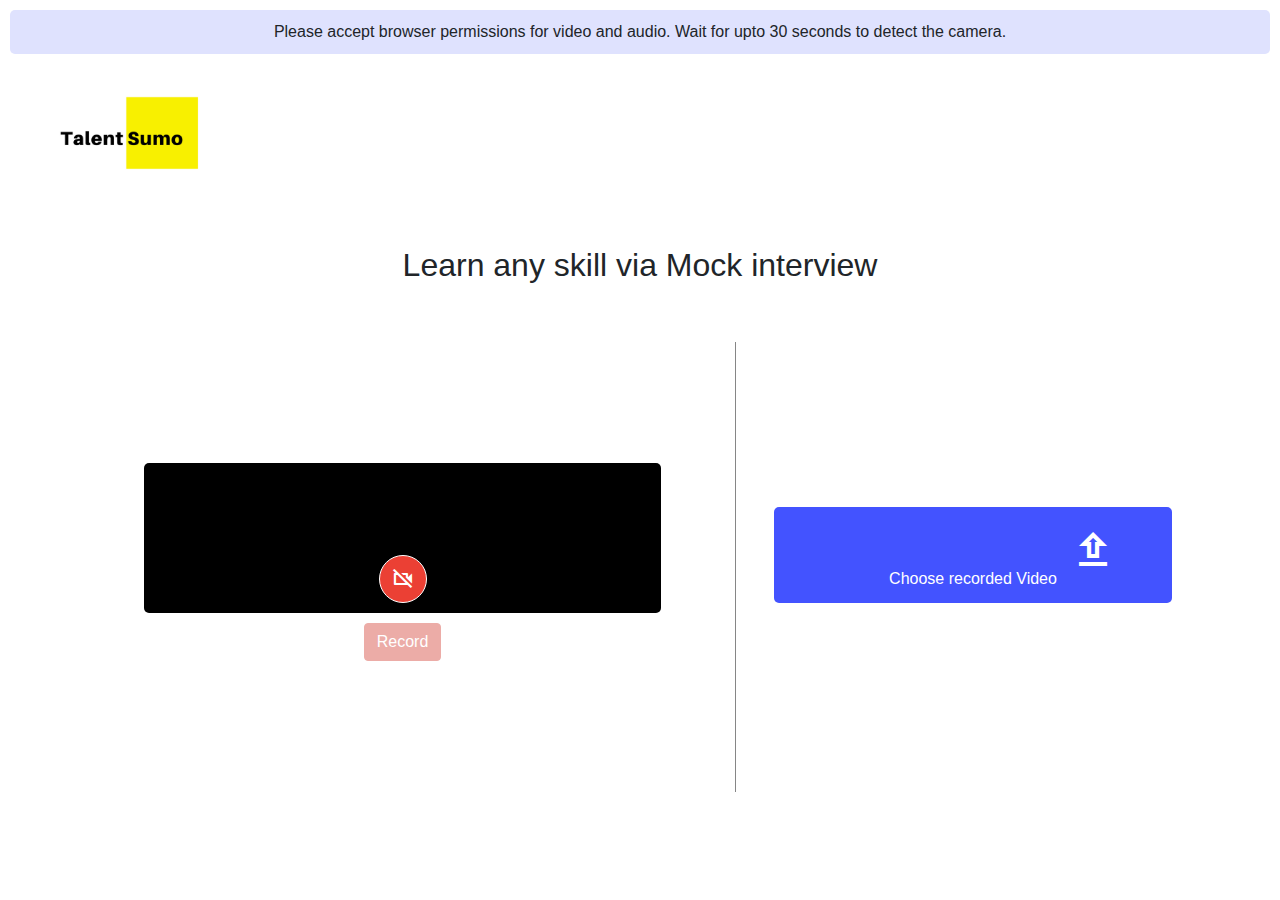
<file: index.html>
<!doctype html>
<html lang="en">
<head>
    <!-- Required meta tags -->
    <meta charset="utf-8">
    <meta name="viewport" content="width=device-width, initial-scale=1, shrink-to-fit=no">

    <!-- Bootstrap CSS -->
    <link rel="stylesheet" href="https://cdn.jsdelivr.net/npm/bootstrap@4.0.0/dist/css/bootstrap.min.css" integrity="sha384-Gn5384xqQ1aoWXA+058RXPxPg6fy4IWvTNh0E263XmFcJlSAwiGgFAW/dAiS6JXm" crossorigin="anonymous">
    
    <!-- Custom CSS -->
    <link rel="stylesheet" href="style.css">

    <!-- Google icon -->
    <link href="https://fonts.googleapis.com/css?family=Material+Icons|Material+Icons+Outlined|Material+Icons+Two+Tone|Material+Icons+Round|Material+Icons+Sharp" rel="stylesheet">

    <title>Talent Sumo</title>
</head>
<body>

    <!-- counter Modal Starts-->
    <div class="modal" id="counter" role="dialog" aria-labelledby="myModalLabel" aria-hidden="true">
		<div class="modal-dialog counterdialog">
			<div class="modal-content countercontent">
				<!-- Modal footer -->
				<div class="footer">
					<h1>
						1
					</h1>
				</div>
			</div>
		</div>
	</div>
    <!-- counter Modal Ends-->
    <!-- Note -->
    <blockquote class="blockquote text-center">
        <p class="mb-0">Please accept browser permissions for video and audio. Wait for upto 30 seconds to detect the camera.       </p>
    </blockquote>
    <!-- Note end -->
    <!-- Just an image -->
    <nav class="navbar navbar-light bg-light">
        <a class="navbar-brand" href="#">
            <img src="Image/Mask group.png" height="100" alt="">
        </a>
    </nav>
    <!-- nav image end -->
    <div class="container heading">
        <div class="row">
            <div class="col-lg-12">
                <h2>Learn any skill via Mock interview</h2>
            </div>
        </div>
    </div>

    <div id="myModal" class="modal fade">
        <div class="modal-dialog">
            <div class="modal-content">
                <div class="modal-header">
                    <h5 class="modal-title">Instructions: </h5>
                    <button type="button" class="close" data-dismiss="modal">&times;</button>
                </div>
                <div class="modal-body">
                    <ul class="list-group list-group-flush">
                        <li class="list-group-item">Please make sure you are in the center of the camera. </li>
                        <li class="list-group-item">Make sure you have good lighting.</li>
                        <li class="list-group-item">Use Professional dress when recording.</li>
                        <li class="list-group-item">Avoid glaze and light directly to the recording camera.</li>
                        <li class="list-group-item">Not ready for video yet? Toggle video off to record responses as audio.</li>
                        <li class="list-group-item">You will have a preview of the video before you finalize.</li>
                        <li class="list-group-item">Limit your answers to two minutes, timer will guide you. &#9202;&#65039;</li>
                        <li class="list-group-item">And lastly smile more, smile often. Good luck! &#128522;</li>
                    </ul>
                </div>
            </div>
        </div>
    </div>

    <div class="container">
    <div class="progressbar">
        <section class="progress-area"></section>
        <section class="uploaded-area"></section>
    </div>
    <div class="container-fluid copyandprocess">
        <div class="row">
            <div class="col-lg-7">
                <div class="showurl">
                    <div class="urlcopy">
                        <input type="text" value="https://storage.googleapis.com/tal_interview_app_videos/video_282101918.mp4" id="myInput">
                        <button id="copytext" onmouseout="outFunc()">
                        <span class="material-icons-outlined">
                        content_copy
                        </span>
                        </button>
                    </div>
                    </div>
                <div class="col-lg-12 copycontent">
                    <p>You can copy the URL of the video and close the page. Waiting for Video processing is optional.</p>
                </div>
            </div>
            <div class="col-lg-5">
                <div class="processing">
                    <p>processing</p>
                    <video src=""></video>
                </div>
            </div>
        </div>
    </div>
    <div class="processedvideobtn">
        <div class="processedvideo">
            <a href="videopreview.html" target="_blank">
            <button type="button" class="btn btn-primary">View processed video</button>
            </a>
        </div>
    </div>
</div>
    <div class="container recordandupload">
        <div class="row align-items-center ">
            <div class="col-lg-12 d-lg-none mobilerecoder">
                
                
                
                <div class="mainmobilerecorder">
                    <form>
                        <div class="form-group">
                            <form action="#" id="myform" enctype="multipart/form-data">
                                <label for="capture" id="mobilebtn">
                                    <div class="container-fluid choosefile">
                                        <div class="col-lg-12">
                                            <span class="material-icons-outlined">
                                                videocam
                                            </span>
                                        </div>
                                        <div class="col-lg-12">
                                            Record Video
                                        </div>
                                    </div>
                                </label>
                                <input type="file" class="form-control-file" id="capture" accept="video/mp4,video/x-m4v,video/*" capture/>
                            </form>
                        </div>
                    </form>
                </div>
                <div class="mobilepreview">
                    <div class="mobileaudio">
                        <audio src="" id="audio" controls></audio>
                    </div>
                    <div class="mobilevideo">
                        <video src="" id="video" controls></video>
                    </div>
                    <div class="mobilebtn">
                        <div class="container-fluid mobilebtnalign">
                            <div class="">
                                <button class="btn btn-primary mobileupload">Upload</button><br>
                                <button class="btn btn-primary retakebtn">Retake</button>
                            </div>
                        </div>
                    </div>
                </div>
            </div>
            <div class="col-lg-7 d-none d-lg-block" id="mainrecord">
                <div class="mediastream">
                    <h4>Media Stream Constraints options</h4>
                    <p>
                        Echo cancellation: <input type="checkbox" id="echoCancellation" />
                    </p>
                </div>
                <div class="errorMsg">
                    <span id="errorMsg"></span>
                </div>
                

                <div class="desktoprecorder">
                    <div class="container-fluid">
                        <div class="col-lg-12 desktopvideo">
                            <video class="gum" id="gum" playsinline autoplay muted></video>
                            <video id="recorded" playsinline loop></video>
                            <button id="start" class="startvid" id="start">
                                <span class="material-icons-outlined" id="camicon">
                                    videocam_off
                                </span>
                            </button>
                            
                        </div>
                        <div class="col-lg-12 desktoprecordbtn">
                            <button type="button" class="btn btn-primary" id="record" disabled>Record</button>
                        </div>
                        <div class="secondscreen">
                            <div class="col-lg-12 retake">
                                <button class="btn btn-primary retakebtn">Retake</button>
                                <button class="playbtn" id="play" disabled>
                                    <span class="material-icons-outlined">
                                        play_arrow
                                    </span>
                                </button>
                                <button class="btn btn-primary uploadbtn" id="download" disabled>Upload</button>
                            </div>
                        </div>
                    </div>
                </div>
            </div>
            <div class="col-lg-5 uploadsection">
                <div class="progressbar">
                    progressbar
                </div>
                <div class="container-fluid copyandprocess">
                    <div class="row">
                        <div class="col-lg-7">
                            <div class="showurl">
                                <div class="urlcopy">
                                    <input type="text" value="https://storage.googleapis.com/tal_interview_app_videos/video_282101918.mp4" id="myInput">
                                    <button id="copytext">
                                    <span class="material-icons-outlined">
                                    content_copy
                                    </span>
                                    </button>
                                </div>
                            </div>
                            <div class="col-lg-12 copycontent">
                                <p>You can copy the URL of the video and close the page. Waiting for Video processing is optional.</p>
                            </div>
                        </div>
                        <div class="col-lg-5">
                            <div class="processing">
                                <p>processing</p>
                                <video src=""></video>
                            </div>
                        </div>
                    </div>
                </div>
                <div class="processedvideobtn">
                    <div class="processedvideo">
                        <button type="button" class="btn btn-primary">View processed video</button>
                    </div>
                </div>
                <div class="fileupload">
                    <div class="container-fuild">
                        <div class="col-lg-12">
                            <form action="" id="uploadform">
                                <div class="form-group">
                                    <label for="upload" id="upload-btn">
                                        <div class="container-fluid choosefile">
                                            <div class="col-lg-12">
                                                <span class="material-icons-outlined">
                                                    file_upload
                                                </span>
                                            </div>
                                            <div class="col-lg-12">
                                                Choose recorded Video
                                            </div>
                                        </div>
                                    </label>
                                    <input type="file" name="upload" id="upload" class="form-control-file file-input">
                                </div>
                            </form>
                        </div>
                    </div>
                </div>
            </div>
        </div>
    </div>
    <!-- Optional JavaScript -->
    <!-- jQuery first, then Popper.js, then Bootstrap JS -->
    <script src="https://code.jquery.com/jquery-3.2.1.slim.min.js" integrity="sha384-KJ3o2DKtIkvYIK3UENzmM7KCkRr/rE9/Qpg6aAZGJwFDMVNA/GpGFF93hXpG5KkN" crossorigin="anonymous"></script>
    <script src="https://cdn.jsdelivr.net/npm/popper.js@1.12.9/dist/umd/popper.min.js" integrity="sha384-ApNbgh9B+Y1QKtv3Rn7W3mgPxhU9K/ScQsAP7hUibX39j7fakFPskvXusvfa0b4Q" crossorigin="anonymous"></script>
    <script src="https://cdn.jsdelivr.net/npm/bootstrap@4.0.0/dist/js/bootstrap.min.js" integrity="sha384-JZR6Spejh4U02d8jOt6vLEHfe/JQGiRRSQQxSfFWpi1MquVdAyjUar5+76PVCmYl" crossorigin="anonymous"></script>
    <script src="script.js"></script>
</body>
</html>
</file>
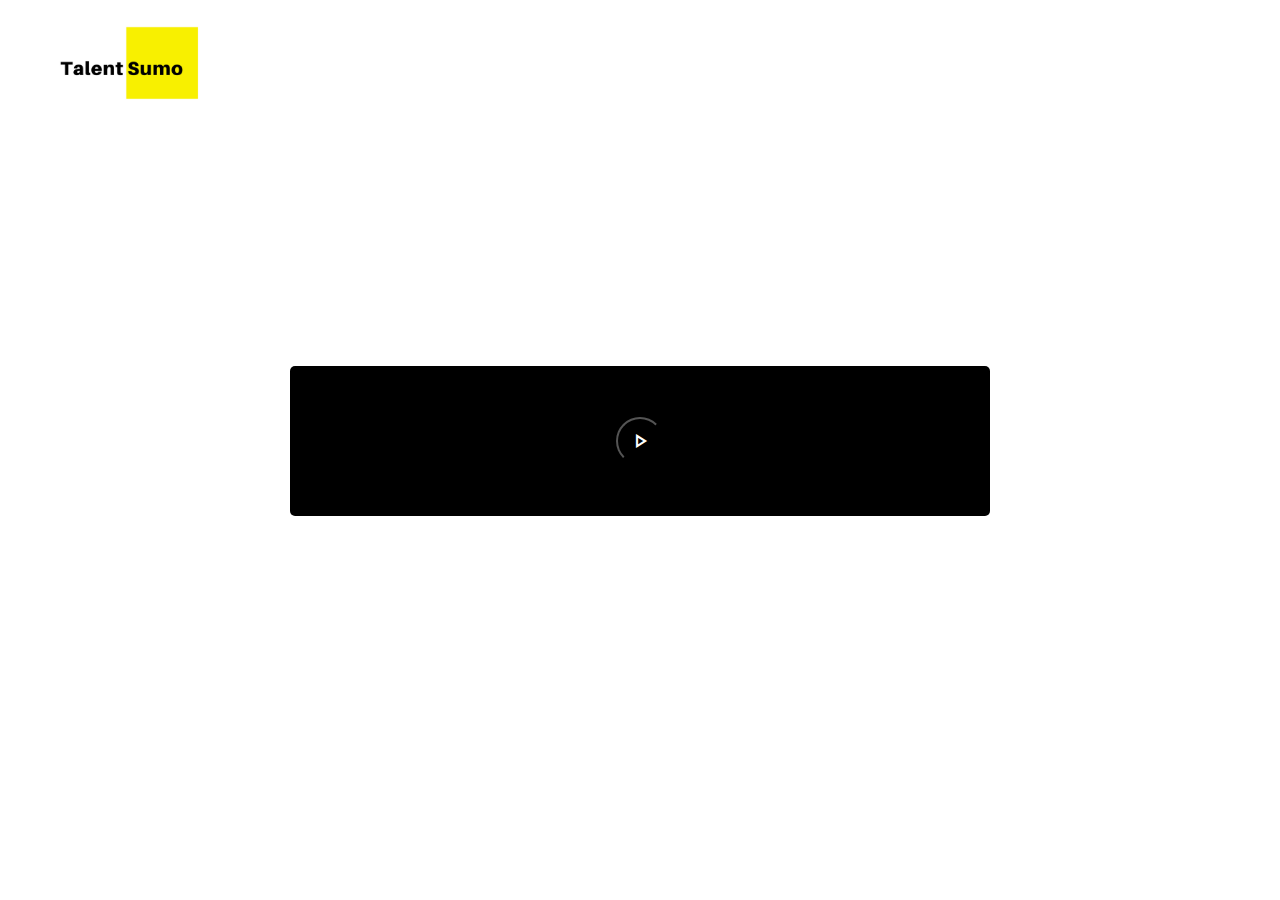
<file: videopreview.html>
<!doctype html>
<html lang="en">
<head>
    <!-- Required meta tags -->
    <meta charset="utf-8">
    <meta name="viewport" content="width=device-width, initial-scale=1, shrink-to-fit=no">

    <!-- Bootstrap CSS -->
    <link rel="stylesheet" href="https://cdn.jsdelivr.net/npm/bootstrap@4.0.0/dist/css/bootstrap.min.css" integrity="sha384-Gn5384xqQ1aoWXA+058RXPxPg6fy4IWvTNh0E263XmFcJlSAwiGgFAW/dAiS6JXm" crossorigin="anonymous">
    
    <!-- Custom CSS -->
    <link rel="stylesheet" href="style.css">

    <!-- Google icon -->
    <link href="https://fonts.googleapis.com/css?family=Material+Icons|Material+Icons+Outlined|Material+Icons+Two+Tone|Material+Icons+Round|Material+Icons+Sharp" rel="stylesheet">

    <title>Talent Sumo</title>
</head>
<body>
    <!-- Just an image -->
    <nav class="navbar navbar-light bg-light">
        <a class="navbar-brand" href="#">
            <img src="Image/Mask group.png" height="100" alt="">
        </a>
    </nav>
    <!-- nav image end -->
    <div class="container">
        <div class="row ">
            <div class="col-12 videopage">
                
                    <div class="previewvideo">
                        <video src=""></video>
                        <button>
                            <span class="material-icons-outlined">
                                play_arrow
                            </span>
                        </button>
                    </div>
                
            </div>
        </div>
    </div>
    <!-- Optional JavaScript -->
    <!-- jQuery first, then Popper.js, then Bootstrap JS -->
    <script src="https://code.jquery.com/jquery-3.2.1.slim.min.js" integrity="sha384-KJ3o2DKtIkvYIK3UENzmM7KCkRr/rE9/Qpg6aAZGJwFDMVNA/GpGFF93hXpG5KkN" crossorigin="anonymous"></script>
    <script src="https://cdn.jsdelivr.net/npm/popper.js@1.12.9/dist/umd/popper.min.js" integrity="sha384-ApNbgh9B+Y1QKtv3Rn7W3mgPxhU9K/ScQsAP7hUibX39j7fakFPskvXusvfa0b4Q" crossorigin="anonymous"></script>
    <script src="https://cdn.jsdelivr.net/npm/bootstrap@4.0.0/dist/js/bootstrap.min.js" integrity="sha384-JZR6Spejh4U02d8jOt6vLEHfe/JQGiRRSQQxSfFWpi1MquVdAyjUar5+76PVCmYl" crossorigin="anonymous"></script>
    <script src="script.js"></script>
</body>
</html>
</file>
<file: style.css>
/* nointernet page */ 
.img img{
    width: 20%;
    margin: auto;
}
.img{
    display: flex;
    justify-content: center;
    align-items: center;
}
.copy{
    text-align: center;
}
.nointernet{
    height: 80vh;
    display: flex;
    justify-content: center;
    align-items: center;
}
.videopage{
    display: flex;
    justify-content: center;
    align-items: center;
    height: 70vh;
}
.previewvideo{
    width: 70%;
    display: flex;
    justify-content: center;
    align-items: center;
}
.previewvideo button{
    position: absolute;
    display: flex;
    justify-content: center;
    align-items: center;
    width: 3rem;
    height: 3rem;
    color: white;
    background-color: transparent;
    border-radius: 50%;
}
.blockquote p{
    background-color: #DFE2FE;
    padding: 10px;
    margin: 10px;
    border-radius: 5px;
    font-size: medium;
}
.bg-light{
    background-color: transparent !important;
}
.mobileaudio{
    display: none;
    margin: auto;
}
.mobilevideo{
    display: none;
    vertical-align: middle;
}
.mobilebtn{
    display: none;
}
.mobilebtnalign{
    display: flex;
    align-items: center;
    justify-content: center;
}
.mobilepreview{
    margin-top: 150%;
    
}
  .mobilebtnalign button{
    margin-top: 5px;
}
.heading{
    padding: 10px;
    display: flex;
    justify-content: center;
}
@media only screen and (max-width: 600px) {
    .blockquote{
        display: none;
    }
    .navbar-brand img {
        height: 60px !important;
    }
    .mobileupload{
        background-color: #4353FF !important;
        border-color: #4353FF !important;
        margin: 5px;
    }
    .mobilerecoder{
        height: 30vh;
        display: flex;
        align-items: center;
        justify-content: center;
    }
    
    .fileupload{
        height: 30vh;
        display: flex;
        align-items: center;
        justify-content: center;
    }
    .desktoprecorder{
        height: 30vh;
        display: flex;
        align-items: center;
        justify-content: center;
    }
    .heading h2{
        font-size:large;
    }
    .heading{
        padding: 10px;
        display: flex;
        justify-content: center;
    }
    .progressbar{
        display: none;
    }
    .processedvideobtn{
        display: none;
        margin: 5px;
    }
}
@media only screen and (min-width: 992px) {
    .fileupload{
        height: 50vh;
        display: flex;
        align-items: center;
        justify-content: center;
    }
    .uploadsection{
        border-left: solid 0.12rem #868686;
        line-height: 10px;
    }
    .heading{
        padding: 50px;
        display: flex;
        justify-content: center;
    }
}
.mediastream{
    display: none;
}
.errorMsg{
    display: none;
}

.choosefile div{
    display: flex;
    align-items: center;
    justify-content: center;
}
.choosefile span{
    font-size: 3rem;
}


.form-group{
    display: flex !important;
    align-items: center;
    justify-content: center;
}
input[type=file]{
    display: none;
}
.desktoprecorder{
    height: 50vh;
    display: flex;
    align-items: center;
    justify-content: center;    
}
.desktoprecordbtn{
    display: flex;
    align-items: center;
    justify-content: center;
    padding: 10px;
}
.desktopvideo{
    display: flex;
    align-items: flex-end;
    justify-content: center;
}
.btn-primary{
    background-color: #EB4034;
    border-color: #EB4034;
}
.btn-primary:disabled{
    background-color: #e28079;
    border-color: #e28079;
}
.btn-primary:hover{
    background-color: #ce3025;
    border-color: #ce3025;
}
video{
    background-color: black;
    width: 90%;
    border-radius: 5px;
}
label{
    background-color: #4353FF;
    color: white;
    display: flex !important;
    align-items: center;
    height: 6rem;
    border-radius: 5px;
    padding: 0 25px;
    cursor: pointer;
}
.mobilerecoder label{
    background-color: #EB4034;
}
.startvid{
    position: absolute;
    width: 3rem;
    height: 3rem;
    padding: 10px;
    background-color: #eb4034;
    border: solid 0.12rem white;
    color: white;
    margin: 10px;
    display: flex;
    justify-content: center;
    align-items: center;
    border-radius: 50%;
    cursor: pointer;
}
.retake{
    display: flex;
    justify-content: space-between;
    
}
#recorded{
    display: none;
}
.secondscreen{
    display: none;
}
.retakebtn{
    background-color: #4353FF !important;
    border: none;
    border-radius: 5px;
    padding: 5px 20px;
    color:white;
    cursor: pointer;
}
.uploadbtn{
    background-color: #4353FF !important;
    border: none;
    border-radius: 5px;
    padding: 5px 20px;
    color:white;
    cursor: pointer;
}
.playbtn{
    background-color: transparent;
    border: solid 0.15rem #4353FF;
    border-radius: 50%;
    width: 3rem;
    height: 3rem;
    padding: 5px 5px;
    color:#4353FF;
    cursor: pointer;
    display: flex;
    justify-content: center;
    align-items: center;

}
.progressbar{
    
    height: 50px;
    width: 50%;
    margin: auto;
    display: none;
}
.copyandprocess{
    display: none;
}
.maincont{
    
}
.processedvideo button{
    background-color: #4353FF !important;
    border-color: #4353FF;
}
.processedvideo button:hover{
    background-color: #4353FF !important;
    border-color: #4353FF;
}
.processedvideo{
    display: flex;
    justify-content: center;
    align-items: center;
    padding: 10px;
}
.processedvideobtn{
    display: none;
}

.processing{
    display: flex;
    justify-content: center;
    align-items: center;
    margin: 5px;
    padding: 10px;
}

.processing p{
    position: absolute;
    color: white;
}

.uploadsection{
    
}
.urlcopy{
    background-color: #cfcfcf;
    display: flex;
    justify-content: space-between;
    padding: 5px;
    border-radius: 5px;
    margin-top: 20px;
  }
  .showurl{
    display: none;
  }
  .urlcopy input{
    width: 20rem;
    background-color: transparent;
    border: none;
    outline:none;
  }
  .urlcopy button{
    display: flex;
    justify-content: center;
    align-items: center;
    background-color: transparent;
    border: none;
  }
.copycontent{
    padding: 10px;
    border-radius: 5px;
    background-color: #D7DAFF;
    top: 10px;
}

.progress-area .row .content{
    width: 100%;
    margin-left: 15px;
  }
  .progress-area .details{
    display: flex;
    align-items: center;
    margin-bottom: 7px;
    justify-content: space-between;
  }
  .progress-area .content .progress-bar{
    height: 6px;
    width: 100%;
    margin-bottom: 4px;
    background: #D7DAFF;
    border-radius: 30px;
  }
  .content .progress-bar .progress{
    height: 100%;
    width: 0%;
    background: #6990F2;
    border-radius: inherit;
  }
  .uploaded-area{
    max-height: 232px;
    overflow-y: scroll;
  }
  .uploaded-area.onprogress{
    max-height: 150px;
  }
  .uploaded-area::-webkit-scrollbar{
    width: 0px;
  }
  .uploaded-area .row .content{
    display: flex;
    align-items: center;
  }
  .uploaded-area .row .details{
    display: flex;
    margin-left: 15px;
    flex-direction: column;
  }
  .uploaded-area .row .details .size{
    color: #404040;
    font-size: 11px;
  }
  .uploaded-area i.fa-check{
    font-size: 16px;
  }



  .tooltip {
    position: relative;
    display: inline-block;
  }
  
  .tooltip .tooltiptext {
    visibility: hidden;
    width: 140px;
    background-color: #555;
    color: #fff;
    text-align: center;
    border-radius: 6px;
    padding: 5px;
    position: absolute;
    z-index: 1;
    bottom: 150%;
    left: 50%;
    margin-left: -75px;
    opacity: 0;
    transition: opacity 0.3s;
  }
  
  .tooltip .tooltiptext::after {
    content: "";
    position: absolute;
    top: 100%;
    left: 50%;
    margin-left: -5px;
    border-width: 5px;
    border-style: solid;
    border-color: #555 transparent transparent transparent;
  }
  
  .tooltip:hover .tooltiptext {
    visibility: visible;
    opacity: 1;
  }

/* counter modal */
#counter {
    text-align: center;
}
.countercontent h1{
    font-size: 8rem;
    color:white;
    font-weight: bold;
}
.countercontent{
    background-color: transparent;
    box-shadow: none;
    border: none;
}

/* Styling modal */
#counter:before {
    content: '';
    display: inline-block;
    height: 100%;
    vertical-align: middle;
}

.counterdialog {
    display: inline-block;
    vertical-align: middle;
}

#counter .countercontent {
    padding: 20px 20px 20px 20px;
    -webkit-animation-name: modal-animation;
    -webkit-animation-duration: 0.5s;
    animation-name: modal-animation;
    animation-duration: 0.5s;
}

@-webkit-keyframes modal-animation {
    from {
        top: -100px;
        opacity: 0;
    }
    to {
        top: 0px;
        opacity: 1;
    }
}

@keyframes modal-animation {
    from {
        top: -100px;
        opacity: 0;
    }
    to {
        top: 0px;
        opacity: 1;
    }
}
</file>
